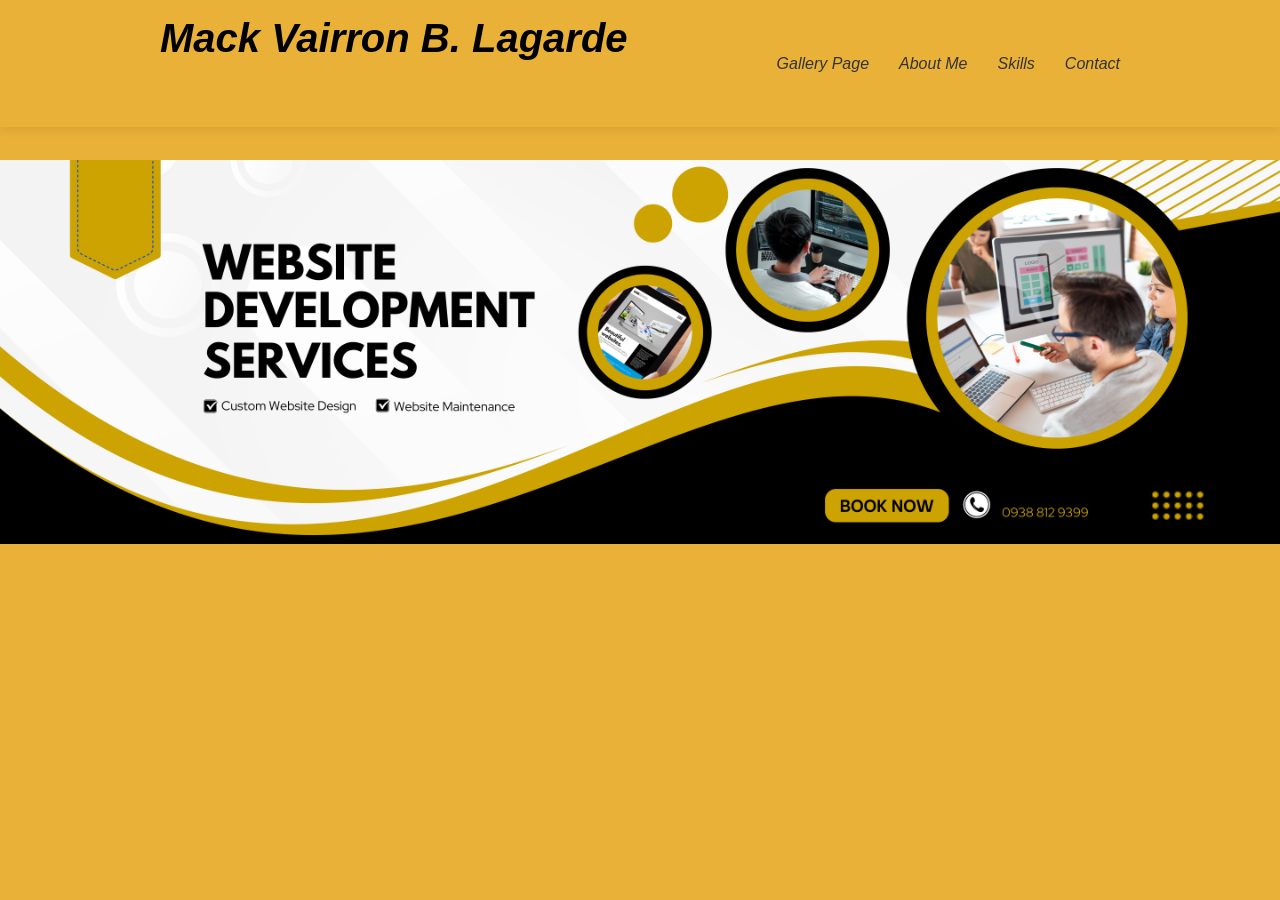
<file: index.html>
<!DOCTYPE html>
<html lang="en">
<head>
    <meta charset="UTF-8">
    <meta name="viewport" content="width=device-width, initial-scale=1.0">
    <title>Document</title>
    <link rel="stylesheet" href="style.css" class="style css">
</head>
<body>
    
    <header>
        <nav>
            <h2>Mack Vairron B. Lagarde</h2>
            <ul>
               
                <li><a href="gallery.html">Gallery Page</a></li>  
                <li><a href="aboutme.html">About Me</a></li>
                <li><a href="skills.html">Skills</a></li>
                <li><a href="contact.html">Contact</a></li>
                
                
            </ul>
        </nav>
    </header>
    

    <section id="home" class="home">
        <div class="Banner Image"> 
            <img src="image/banner2.png" alt="Banner Image" class="banner-image">
        </div>
    </section>



     

    
</body>
</html>
</file>
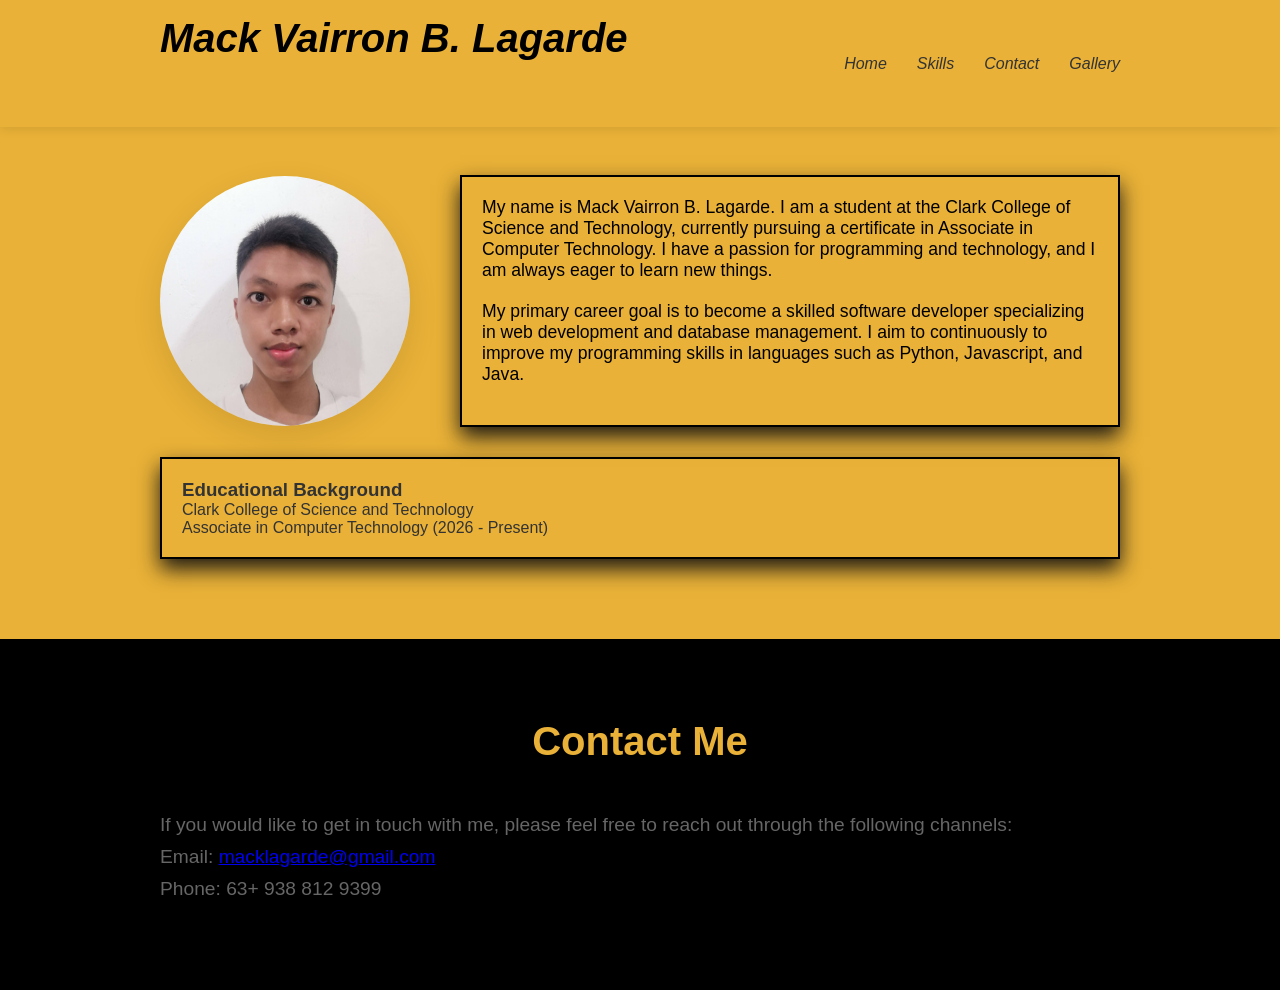
<file: aboutme.html>
<!DOCTYPE html>
<html lang="en">
<head>
    <meta charset="UTF-8">
    <meta name="viewport" content="width=device-width, initial-scale=1.0">
    <title>Document</title>
    <link rel="stylesheet" href="aboutme.css" class="style css">
</head>
<body class="body2">
    <header>
        <nav>
            <h2>Mack Vairron B. Lagarde</h2>
            <ul>
                <li><a href="index.html">Home</a></li>
                <li><a href="skills.html">Skills</a></li>
                <li><a href="contact.html">Contact</a></li>
                <li><a href="gallery.html">Gallery</a></li>
            </ul>
        </nav>
    </header>

    <section id="about">
        <div class="container">
            <h2>About Me</h2>
            <div class="about-content">
                <img src="image/pics1.jpg" alt="My Picture">
                <div class="about-text">
                    <p>My name is Mack Vairron B. Lagarde. I am a student at the Clark College of Science and Technology, currently pursuing a certificate in Associate in Computer Technology. I have a passion for programming and technology, and I am always eager to learn new things.</p>
                    <p>My primary career goal is to become a skilled software developer specializing in web development and database management. I aim to continuously to improve my programming skills in languages such as Python, Javascript, and Java.</p>
                </div>
            </div>

            <div class="educational-bg"     >
                <h3>Educational Background</h3>
                <p>Clark College of Science and Technology</p>
                <p>Associate in Computer Technology (2026 - Present)</p>
            </div>
        </div>
    </section>

    <section id="contact">
        <div class="container">
            <h2>Contact Me</h2>
            <p>If you would like to get in touch with me, please feel free to reach out through the following channels:</p>
            <p>Email: <a href="mailto:macklagarde@gmail.com">macklagarde@gmail.com</a></p>
            <p>Phone: 63+ 938 812 9399</p>
        </div>
    </section>
</body>
</html>
</file>
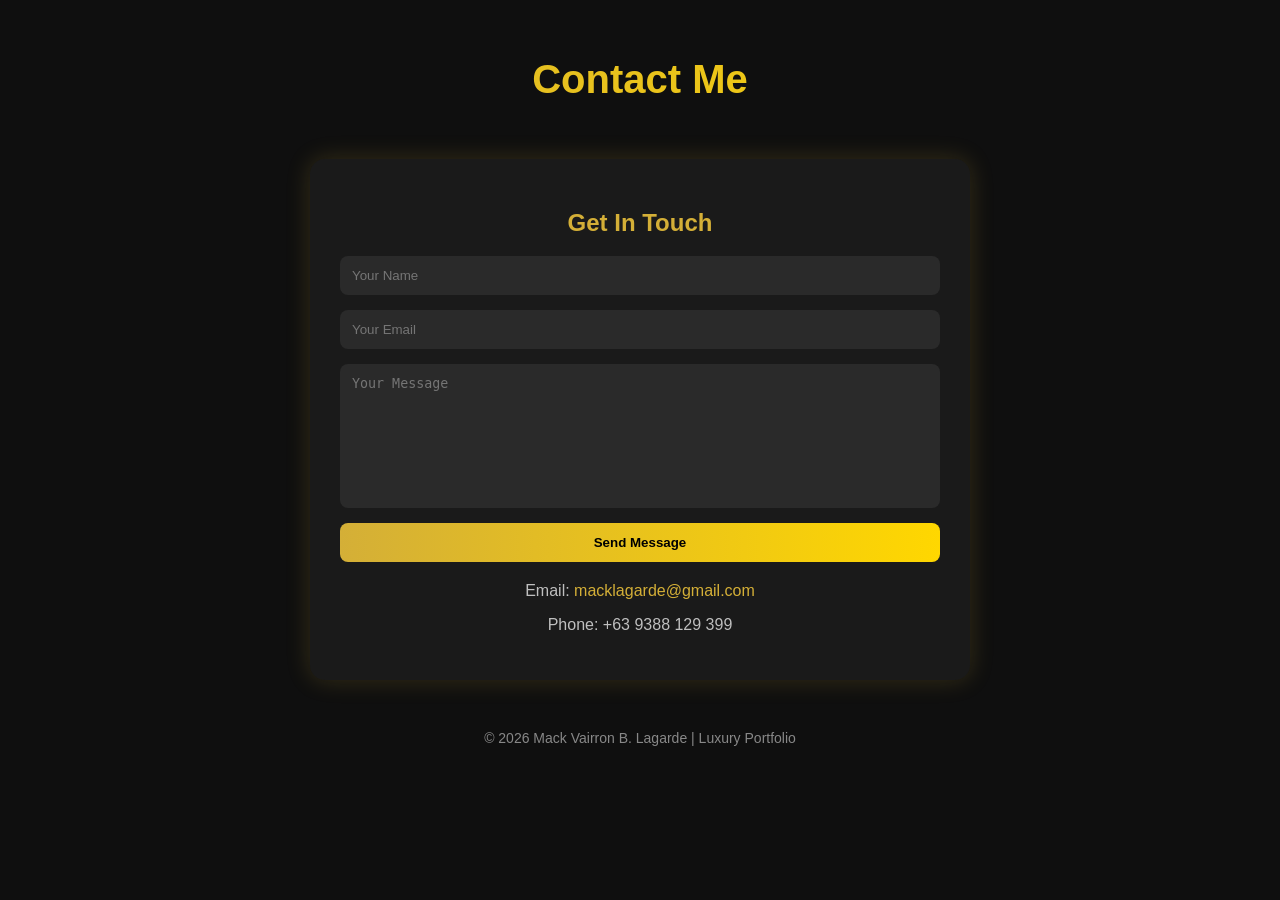
<file: contact.html>
<!DOCTYPE html>
<html lang="en">
<head>
    <meta charset="UTF-8">
    <meta name="viewport" content="width=device-width, initial-scale=1.0">
    <title>Luxury Contact</title>
    <link rel="stylesheet" href="contact.css">
</head>
<body>

<header>
    <h1>Contact Me</h1>
</header>

<div class="container">
    <h2>Get In Touch</h2>

    <form action="https://formsubmit.co/macklagarde@gmail.com" method="POST">
        <input type="text" name="name" placeholder="Your Name" required>
        <input type="email" name="email" placeholder="Your Email" required>
        <textarea name="message" required placeholder="Your Message" required></textarea>
        
    
    <button type="submit">Send Message</button>
    </form>


    <div class="info">
        <p>Email: <a href="mailto:macklagarde@gmail.com">macklagarde@gmail.com</a></p>
        <p>Phone: +63 9388 129 399</p>
    </div>
</div>

<footer>
    © 2026 Mack Vairron B. Lagarde | Luxury Portfolio
</footer>

</body>
</html>
</file>
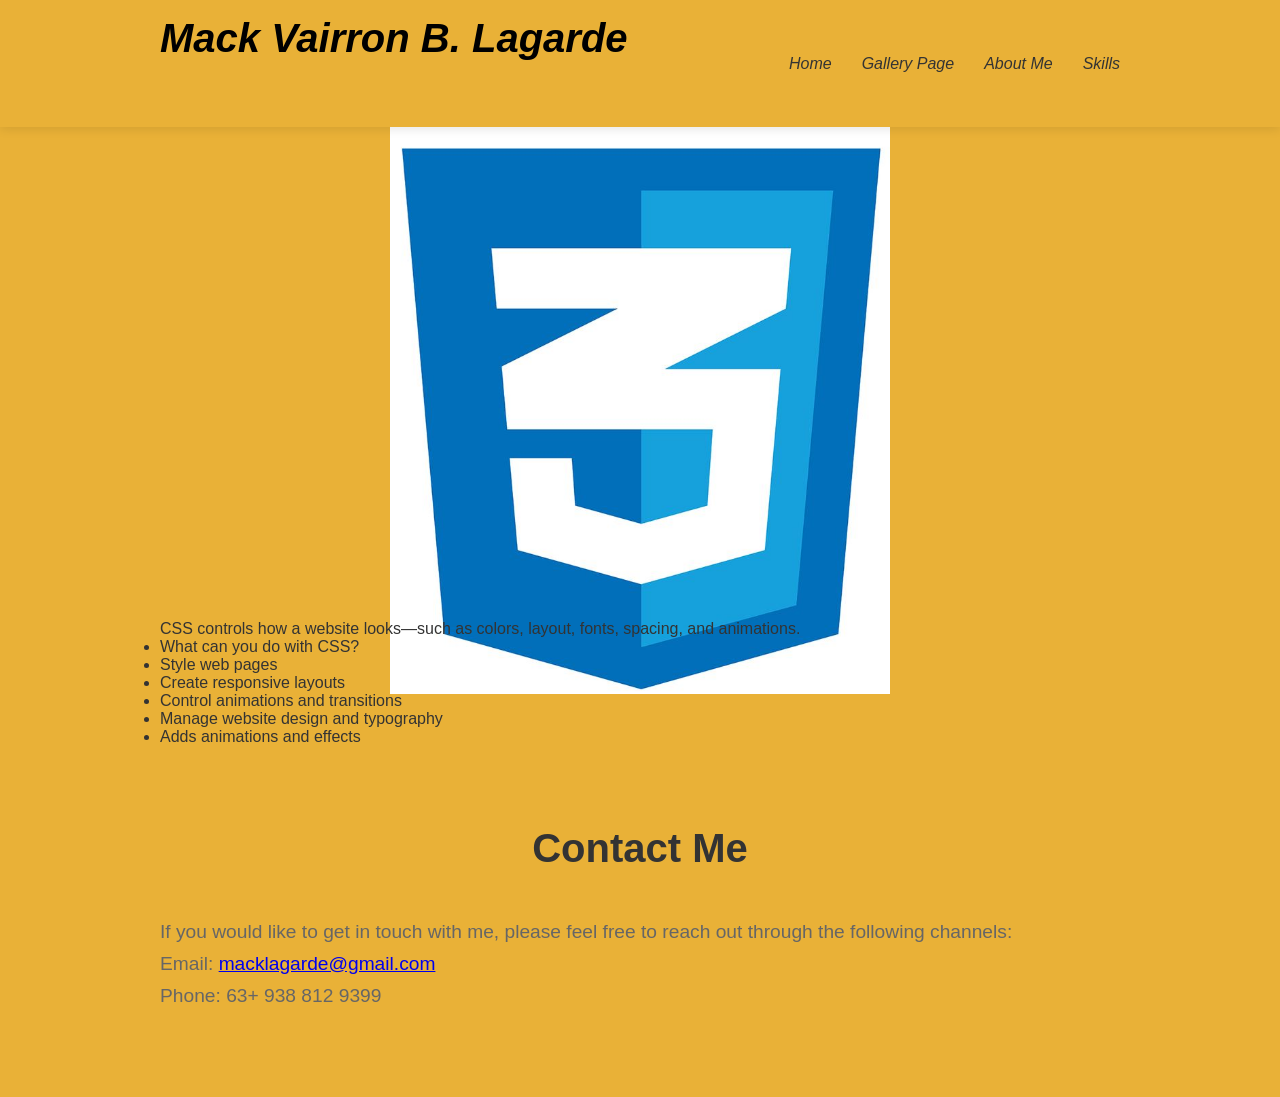
<file: css.html>
<!DOCTYPE html>
<html lang="en">
<head>
    <meta charset="UTF-8">
    <meta name="viewport" content="width=device-width, initial-scale=1.0">
    <title>Document</title>
    <link rel="stylesheet" href="style.css" class="style css">
</head>
<body>
    <header>
        <nav>
            <h2>Mack Vairron B. Lagarde</h2>
            <ul>
                <li><a href="index.html">Home</a></li>
                <li><a href="gallery.html">Gallery Page</a></li>
                <li><a href="aboutme.html">About Me</a></li>
                <li><a href="skills.html">Skills</a></li>
                
            </ul>
        </nav>
    </header>

    <section id="home">
        <div class="python-image">
            <img src="image/css.jpg" alt="Banner Image" class="banner-image">
        </div>
    </section>

    <div class="container">
        <p>CSS controls how a website looks—such as colors, layout, fonts, spacing, and animations.
        </p>
        <ul>
            <li>What can you do with CSS?</li>
            <li>Style web pages</li>
            <li>Create responsive layouts</li>
            <li>Control animations and transitions</li>
            <li>Manage website design and typography</li>
            <li>Adds animations and effects</li>
        </ul>
    </div>
    </div>

    <section id="contact">
        <div class="container">
            <h2>Contact Me</h2>
            <p>If you would like to get in touch with me, please feel free to reach out through the following channels:</p>
            <p>Email: <a href="mailto:macklagarde@gmail.com">macklagarde@gmail.com</a></p>
            <p>Phone: 63+ 938 812 9399</p>
        </div>
    </section>

    
</body>
</html>
</file>
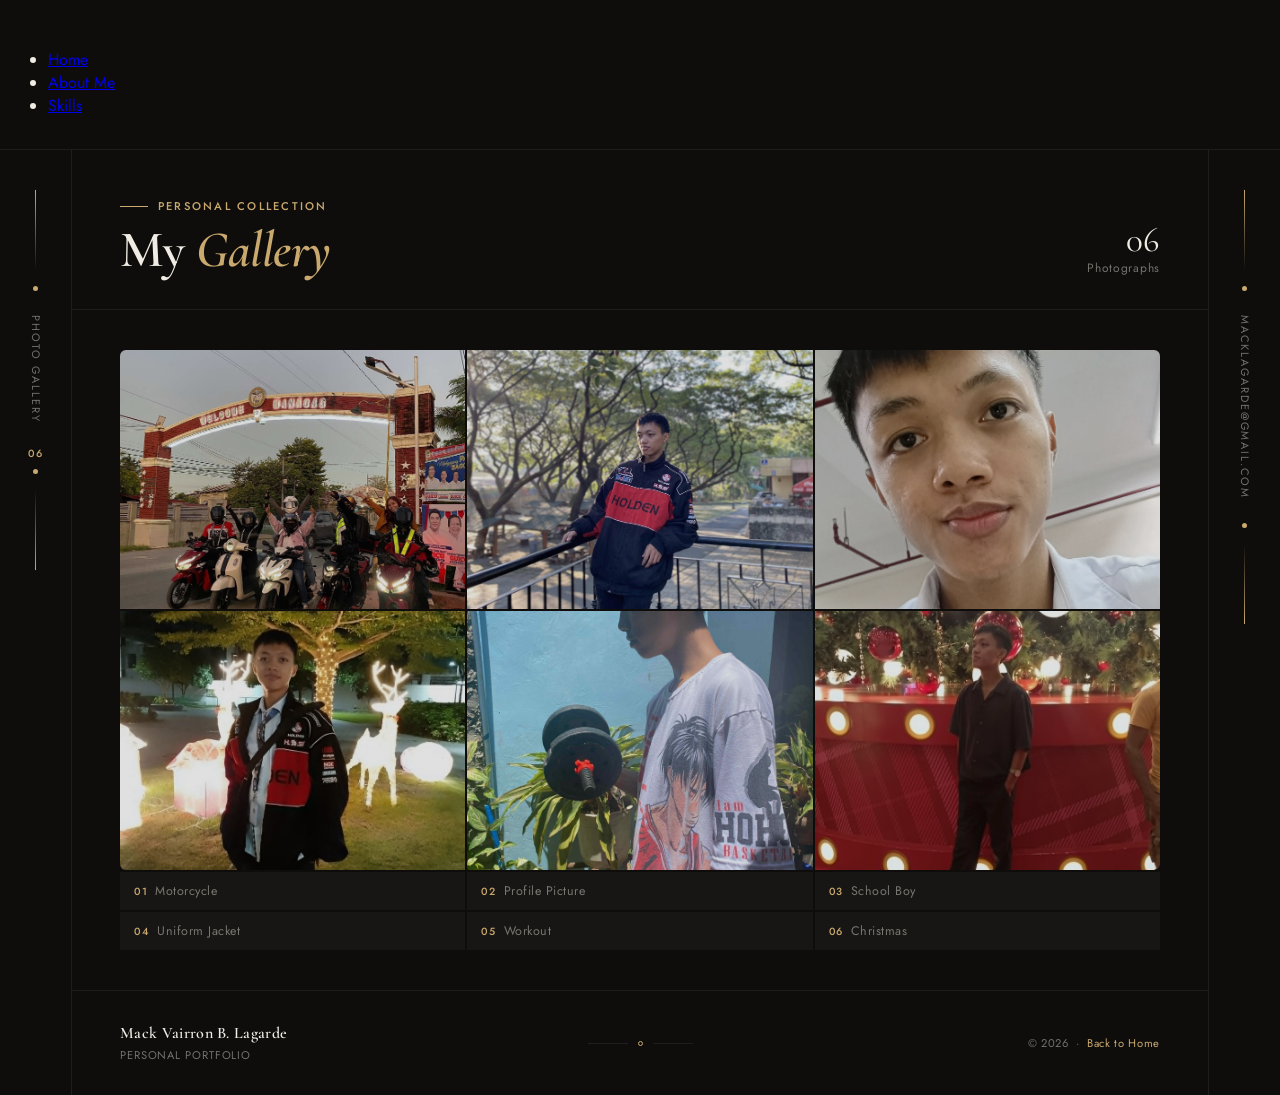
<file: gallery.html>
<!DOCTYPE html>
<html lang="en">
<head>
  <meta charset="UTF-8" />
  <meta name="viewport" content="width=device-width, initial-scale=1.0" />
  <title>Photo Gallery — Mack Lagarde</title>
  <link rel="preconnect" href="https://fonts.googleapis.com">
  <link href="https://fonts.googleapis.com/css2?family=Cormorant+Garamond:ital,wght@0,400;0,600;1,400&family=Jost:wght@300;400;500&display=swap" rel="stylesheet">
  <link rel="stylesheet" href="gallery.css" />
</head>
<body>

  <header class="gallery-header">
        <nav>
          
        <ul>
          <li><a href="index.html">Home</a></li> 
          <li><a href="aboutme.html">About Me</a></li>
          <li><a href="skills.html">Skills</a></li>
                
                
        </ul>
        </nav>
  </header>

  <!-- LEFT SIDEBAR -->
  <div class="page-wrap">
    <aside class="sidebar">
      <div class="sidebar-line sidebar-line-top"></div>
      <div class="sidebar-dot"></div>
      <div class="sidebar-text" style="margin: 1.5rem 0;">Photo Gallery</div>
      <div class="sidebar-num">06</div>
      <div class="sidebar-dot"></div>
      <div class="sidebar-line"></div>
    </aside>

    <!-- MAIN -->
    <div class="main">
      <header>
        <div class="header-left">
          <div class="gallery-eyebrow">Personal Collection</div>
          <h1>My <em>Gallery</em></h1>
        </div>
        <div class="header-count">
          <strong>06</strong>
          Photographs
        </div>
      </header>

      <section class="gallery-section">
        <div class="gallery-grid">

          <div class="gallery-item">
            <a href="image/MotorRides.jpg" target="_blank">
              <img src="image/MotorRides.jpg" alt="Motorcycle" />
              <div class="gallery-overlay">
                <div class="overlay-label">01 — Rides</div>
                <div class="overlay-title">Motorcycling is my passion- because it relieves my stress and makes me feel relaxed and at peace.</div>
              </div>
            </a>
          </div>

          <div class="gallery-item">
            <a href="image/profile.jpg" target="_blank">
              <img src="image/profile.jpg" alt="Profile Picture" />
              <div class="gallery-overlay">
                <div class="overlay-label">02 — Portrait</div>
                <div class="overlay-title">I love nature, so I took a picture when I saw the beautiful trees, and I really like the smell around the trees because it's fresh air.</div>
              </div>
            </a>
          </div>

          <div class="gallery-item">
            <a href="image/schoolboy.jpg" target="_blank">
              <img src="image/schoolboy.jpg" alt="School Boy" />
              <div class="gallery-overlay">
                <div class="overlay-label">03 — Youth</div>
                <div class="overlay-title">This is my first day at school, so I took a picture of myself because after a few years, I was able to study on my own using my own money.</div>
              </div>
            </a>
          </div>

          <div class="gallery-item">
            <a href="image/uniformxjacket.jpg" target="_blank">
              <img src="image/uniformxjacket.jpg" alt="Uniform Jacket" />
              <div class="gallery-overlay">
                <div class="overlay-label">04 — Style</div>
                <div class="overlay-title">We took a photo when we celebrated passing our first semester.</div>
              </div>
            </a>
          </div>

          <div class="gallery-item">
            <a href="image/workout.jpg" target="_blank">
              <img src="image/workout.jpg" alt="Workout" />
              <div class="gallery-overlay">
                <div class="overlay-label">05 — Fitness</div>
                <div class="overlay-title">Regular exercise helps me stay healthy and energized.</div>
              </div>
            </a>
          </div>

          <div class="gallery-item">
            <a href="image/xmas.jpg" target="_blank">
              <img src="image/xmas.jpg" alt="Christmas" />
              <div class="gallery-overlay">
                <div class="overlay-label">06 — Season</div>
                <div class="overlay-title">Christmas is a time for family and friends to come together and celebrate.</div>
              </div>
            </a>
          </div>

        </div>

        <!-- CAPTION STRIP -->
        <div class="caption-strip">
          <div class="caption-cell"><span class="caption-index">01</span><span class="caption-name">Motorcycle</span></div>
          <div class="caption-cell"><span class="caption-index">02</span><span class="caption-name">Profile Picture</span></div>
          <div class="caption-cell"><span class="caption-index">03</span><span class="caption-name">School Boy</span></div>
          <div class="caption-cell"><span class="caption-index">04</span><span class="caption-name">Uniform Jacket</span></div>
          <div class="caption-cell"><span class="caption-index">05</span><span class="caption-name">Workout</span></div>
          <div class="caption-cell"><span class="caption-index">06</span><span class="caption-name">Christmas</span></div>
        </div>
      </section>

      <footer>
        <div class="footer-left">
          <div class="footer-name">Mack Vairron B. Lagarde</div>
          <div class="footer-sub">Personal Portfolio</div>
        </div>
        <div class="footer-center">
          <div class="footer-line"></div>
          <div class="footer-dot"></div>
          <div class="footer-line"></div>
        </div>
        <div class="footer-right">
          © 2026 &nbsp;·&nbsp; <a href="index.html">Back to Home</a>
        </div>
      </footer>
    </div>

    <!-- RIGHT SIDEBAR -->
    <aside class="sidebar sidebar-right">
      <div class="sidebar-line sidebar-line-top"></div>
      <div class="sidebar-dot"></div>
      <div class="sidebar-text" style="margin: 1.5rem 0;">macklagarde@gmail.com</div>
      <div class="sidebar-dot"></div>
      <div class="sidebar-line"></div>
    </aside>
  </div>

</body>
</html>
</file>
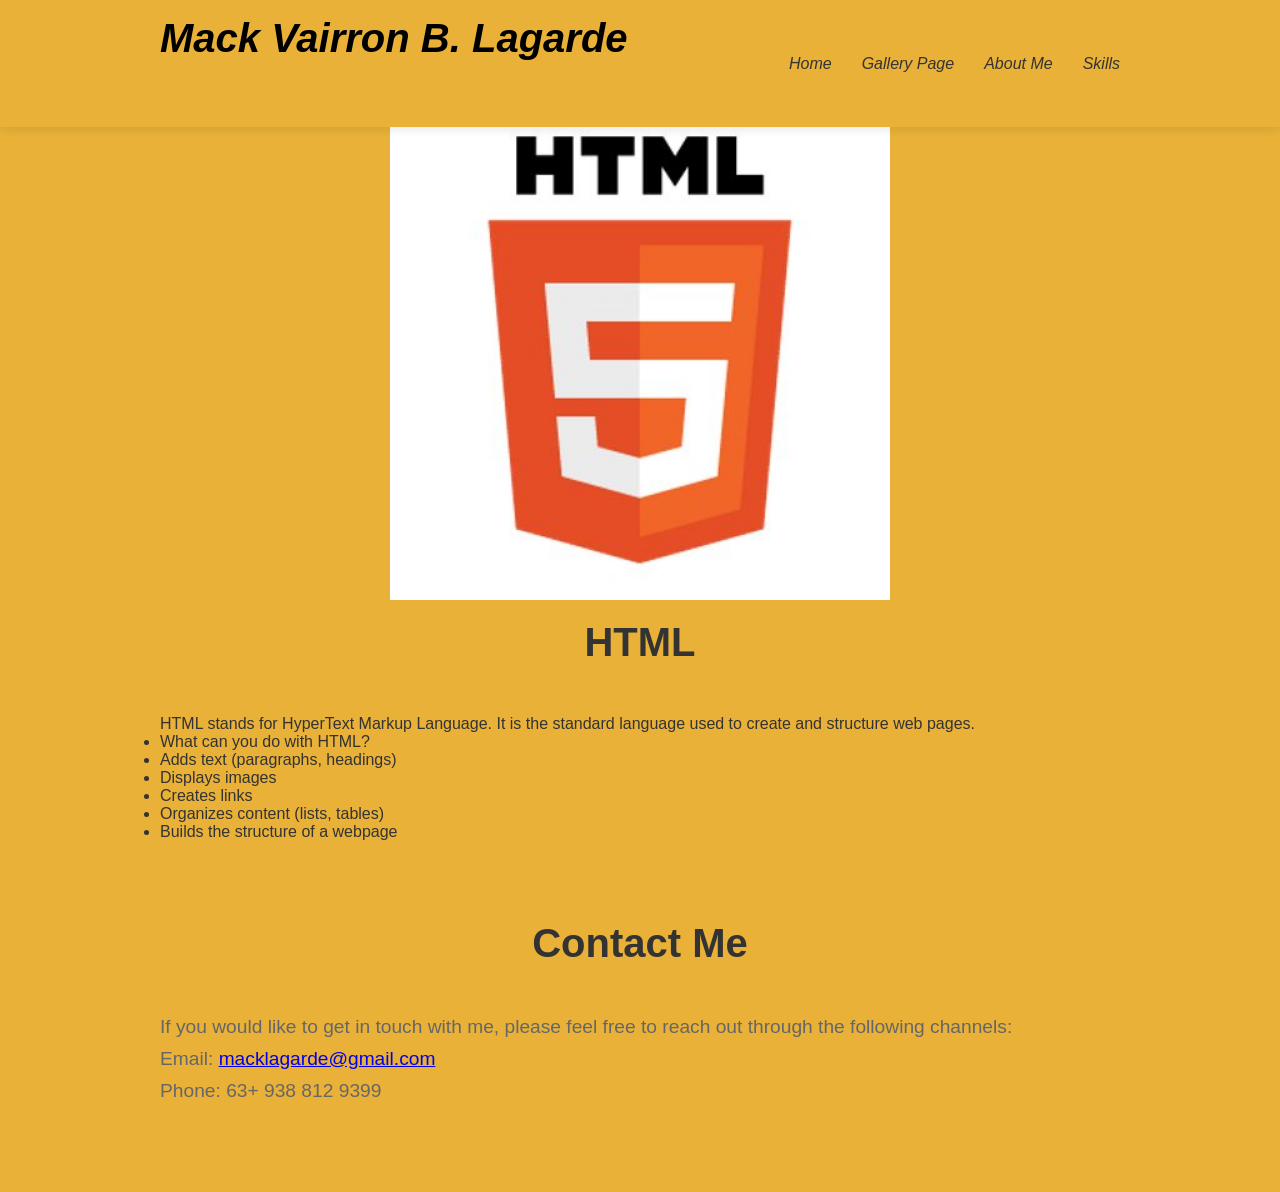
<file: html.html>
<!DOCTYPE html>
<html lang="en">
<head>
    <meta charset="UTF-8">
    <meta name="viewport" content="width=device-width, initial-scale=1.0">
    <title>Document</title>
    <link rel="stylesheet" href="style.css" class="style css">
</head>
<body>
    <header>
        <nav>
            <h2>Mack Vairron B. Lagarde</h2>
            <ul>
                <li><a href="index.html">Home</a></li>
                <li><a href="gallery.html">Gallery Page</a></li>
                <li><a href="aboutme.html">About Me</a></li>
                <li><a href="skills.html">Skills</a></li>
                
            </ul>
        </nav>
    </header>

    <section id="home">
        <div class="python-image">
            <img src="image/html.jpg" alt="Banner Image" class="banner-image">
        </div>
    </section>

    <div class="container">
        <h2>HTML</h2>
        <p>HTML stands for HyperText Markup Language. It is the standard language used to create and structure web pages.</p>
        <ul>
            <li>What can you do with HTML?</li>
            <li>Adds text (paragraphs, headings)</li>
            <li>Displays images</li>
            <li>Creates links</li>
            <li>Organizes content (lists, tables)</li>
            <li>Builds the structure of a webpage</li>
        </ul>
    </div>
    </div>

    <section id="contact">
        <div class="container">
            <h2>Contact Me</h2>
            <p>If you would like to get in touch with me, please feel free to reach out through the following channels:</p>
            <p>Email: <a href="mailto:macklagarde@gmail.com">macklagarde@gmail.com</a></p>
            <p>Phone: 63+ 938 812 9399</p>
        </div>
    </section>

    
</body>
</html>
</file>
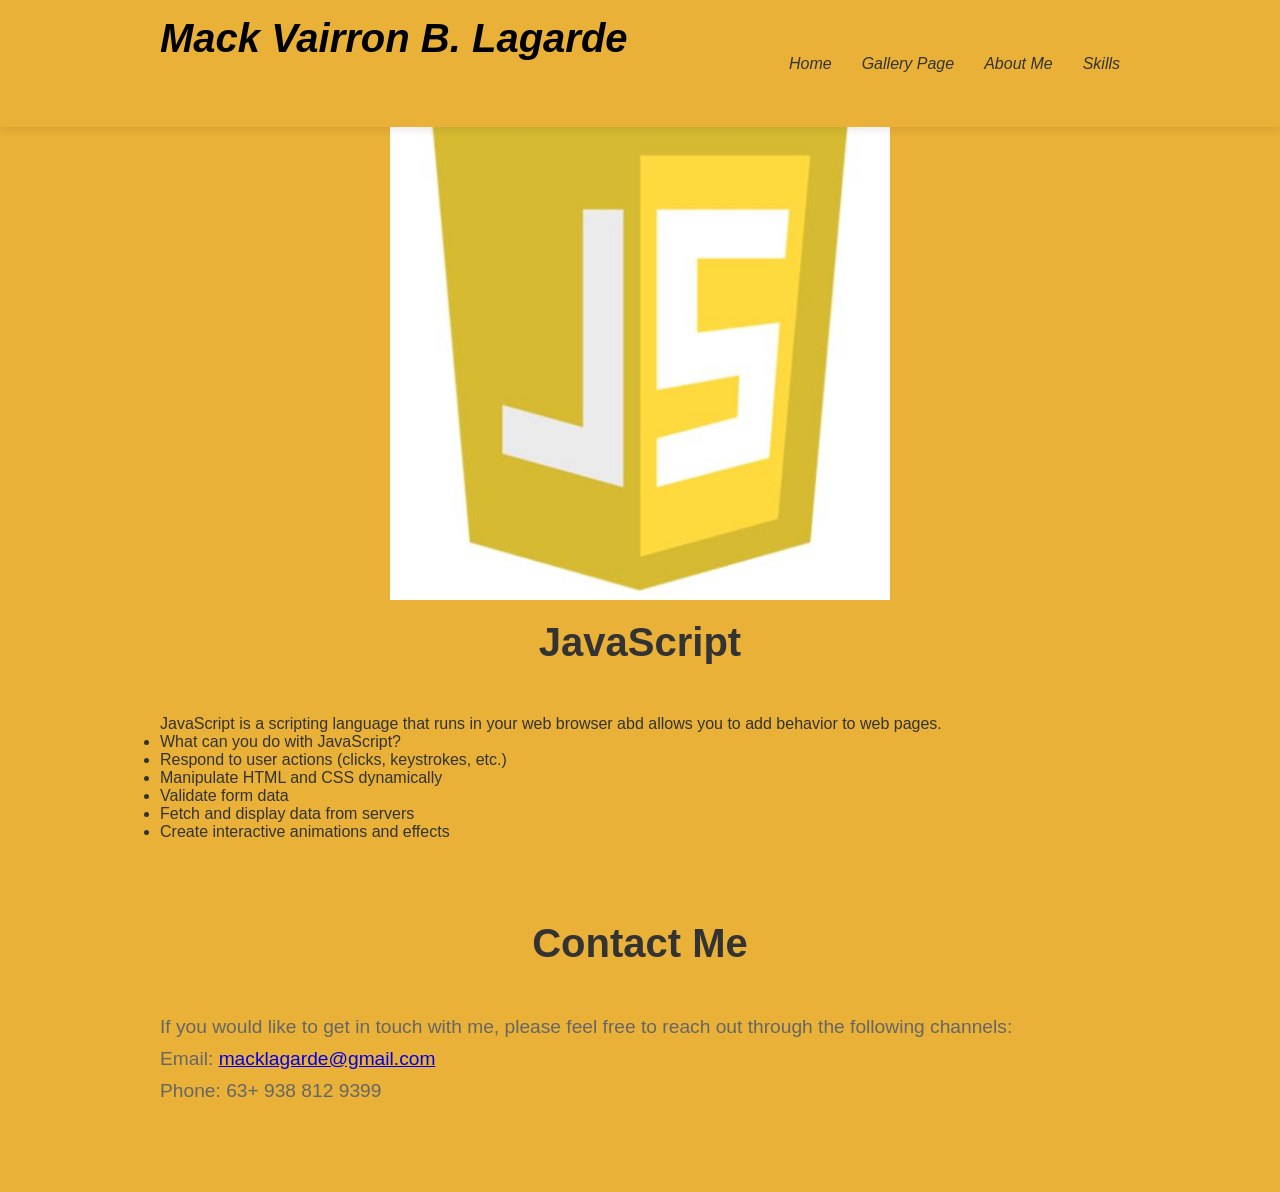
<file: javascript.html>
<!DOCTYPE html>
<html lang="en">
<head>
    <meta charset="UTF-8">
    <meta name="viewport" content="width=device-width, initial-scale=1.0">
    <title>Document</title>
    <link rel="stylesheet" href="style.css" class="style css">
</head>
<body>
    <header>
        <nav>
            <h2>Mack Vairron B. Lagarde</h2>
            <ul>
                <li><a href="index.html">Home</a></li>
                <li><a href="gallery.html">Gallery Page</a></li>
                <li><a href="aboutme.html">About Me</a></li>
                <li><a href="skills.html">Skills</a></li>
                
            </ul>
        </nav>
    </header>

    <section id="home">
        <div class="python-image">
            <img src="image/javascript.jpg" alt="Banner Image" class="banner-image">
        </div>
    </section>

    <div class="container">
        <h2>JavaScript</h2>
        <p>JavaScript is a scripting language that runs in your web browser abd allows you to add behavior to web pages.</p>
        <ul>
            <li>What can you do with JavaScript?</li>
            <li>Respond to user actions (clicks, keystrokes, etc.)</li>
            <li>Manipulate HTML and CSS dynamically</li>
            <li>Validate form data</li>
            <li>Fetch and display data from servers</li>
            <li>Create interactive animations and effects</li>
        </ul>
    </div>
    </div>

    <section id="contact">
        <div class="container">
            <h2>Contact Me</h2>
            <p>If you would like to get in touch with me, please feel free to reach out through the following channels:</p>
            <p>Email: <a href="mailto:macklagarde@gmail.com">macklagarde@gmail.com</a></p>
            <p>Phone: 63+ 938 812 9399</p>
        </div>
    </section>

    
</body>
</html>
</file>
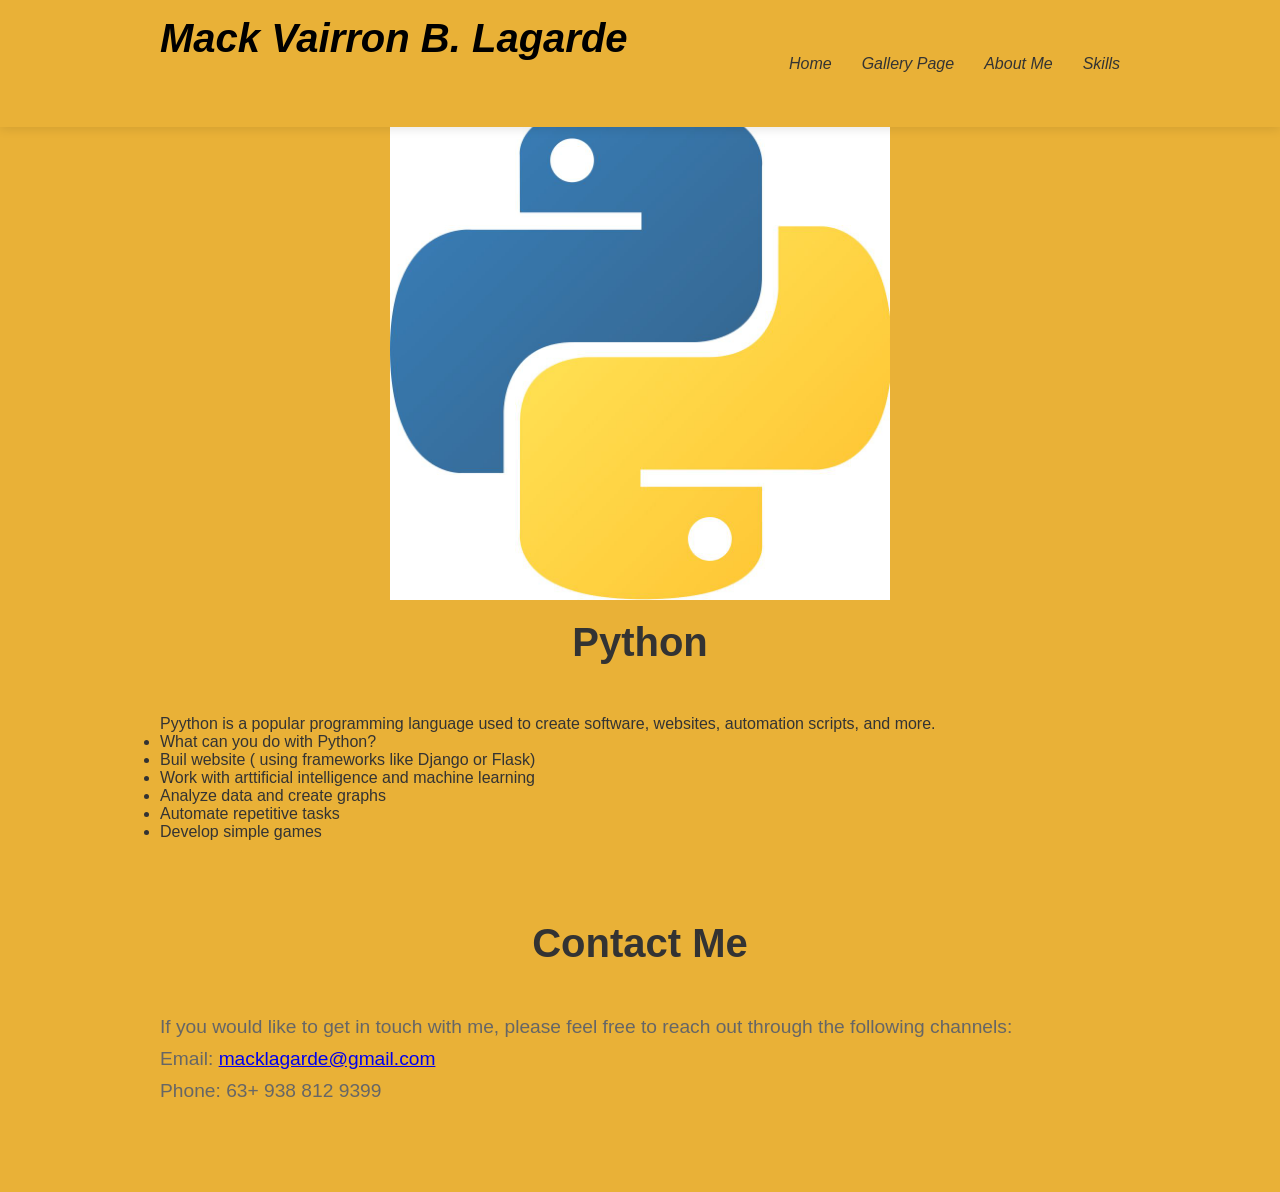
<file: python.html>
<!DOCTYPE html>
<html lang="en">
<head>
    <meta charset="UTF-8">
    <meta name="viewport" content="width=device-width, initial-scale=1.0">
    <title>Document</title>
    <link rel="stylesheet" href="style.css" class="style css">
</head>
<body>
    <header>
        <nav>
            <h2>Mack Vairron B. Lagarde</h2>
            <ul>
                <li><a href="index.html">Home</a></li>
                <li><a href="gallery.html">Gallery Page</a></li>
                <li><a href="aboutme.html">About Me</a></li>
                <li><a href="skills.html">Skills</a></li>
                
            </ul>
        </nav>
    </header>

    <section id="home">
        <div class="python-image">
            <img src="image/python.jpg" alt="Banner Image" class="banner-image">
        </div>
    </section>

    <div class="container">
        <h2>Python</h2>
        <p>Pyython is a popular programming language used to create software, websites, automation scripts, and more.
        </p>
        <ul>
            <li>What can you do with Python?</li>
            <li>Buil website ( using frameworks like Django or Flask) </li>
            <li>Work with arttificial intelligence and machine learning</li>
            <li>Analyze data and create graphs</li>
            <li>Automate repetitive tasks</li>
            <li>Develop simple games</li>
        </ul>
    </div>
    </div>

    <section id="contact">
        <div class="container">
            <h2>Contact Me</h2>
            <p>If you would like to get in touch with me, please feel free to reach out through the following channels:</p>
            <p>Email: <a href="mailto:macklagarde@gmail.com">macklagarde@gmail.com</a></p>
            <p>Phone: 63+ 938 812 9399</p>
        </div>
    </section>

    
</body>
</html>
</file>
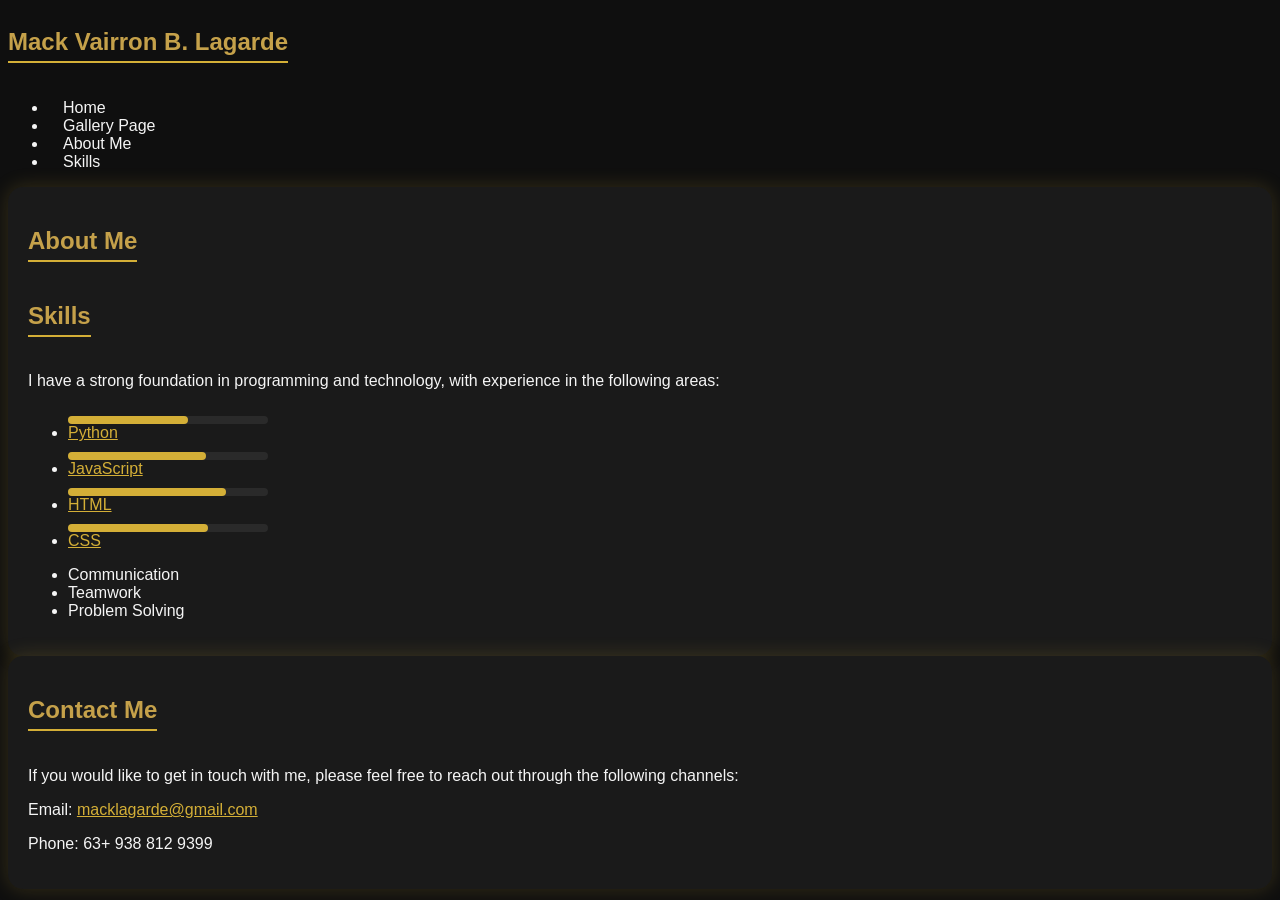
<file: skills.html>
<!DOCTYPE html>
<html lang="en">
<head>
    <meta charset="UTF-8">
    <meta name="viewport" content="width=device-width, initial-scale=1.0">
    <title>Document</title>
    <link rel="stylesheet" href="skills.css" class="style css">
</head>
<body>
    <header>
        <nav>
            <h2>Mack Vairron B. Lagarde</h2>
            <ul>
                <li><a href="index.html">Home</a></li>
                <li><a href="gallery.html">Gallery Page</a></li>
                <li><a href="aboutme.html">About Me</a></li>
                <li><a href="skills.html">Skills</a></li>
            </ul>
        </nav>
    </header>

    <section id="about">
        <div class="container">
            <h2>About Me</h2>
            <div class="about-content">
                <div class="about-text">
                    <h2>Skills</h2>
                    <p>I have a strong foundation in programming and technology, with experience in the following areas:</p>
                    <ul>
                        <progress value="60" max="100"></progress>
                        <li><a href="python.html">Python</a></li>
                        <progress value="69" max="100"></progress>
                        <li><a href="javascript.html">JavaScript</a></li>
                        <progress value="79" max="100"></progress>
                        <li><a href="html.html">HTML</a></li>
                        <progress value="70" max="100"></progress>
                        <li><a href="css.html">CSS</a></li>
                    </ul>

                    <ul>
                        <li>Communication</li>
                        <li>Teamwork</li>
                        <li>Problem Solving</li>
                    </ul>
                </div>
            </div>
        </div>
    </section>

    <section id="contact">
        <div class="container">
            <h2>Contact Me</h2>
            <p>If you would like to get in touch with me, please feel free to reach out through the following channels:</p>
            <p>Email: <a href="mailto:macklagarde@gmail.com">macklagarde@gmail.com</a></p>
            <p>Phone: 63+ 938 812 9399</p>
        </div>
    </section>
</body>
</html>
</file>
<file: style.css>
* {
    margin: 0;
    padding: 0;
    box-sizing: border-box;
}
body {
    background-color: #e9b137;;
    font-family: 'Roboto', sans-serif;
    background-color: 1.6;
    color: #333;
}

body .body2 {
    background-color: #0f0f0f;
    color: #f5f5f5;
    font-family: 'Segoe UI', sans-serif; 
    margin: 0;
}

/* Container */
.container {
    max-width: 1000px;
    margin: 0 auto;
    padding: 0 20px;
}

/* Header */
header {
    background: #e9b137;
    box-shadow: 0 2px 10px rgba(0, 0, 0, 0.1);
    position: fixed;
    width: 100%;
    top: 0;
    z-index: 1000;
    font-style: italic;
}

nav {
    display: flex;
    justify-content: space-between;
    align-items: center;
    padding: 1rem 20px;
    max-width: 1000px;
    margin: 0 auto;
}

nav h2 {
    color: #000000;
}

nav ul {
    list-style: none;
    display: flex;
    gap: 30px;
}

nav a {
    text-decoration: none;
    color: #333;
    font-weight: 500;
    transition: color 0.3s ease;
}

nav a:hover {
    color: #2563eb;
}

.banner-image {
    width: 100%;
    height: auto;
    margin-top: 80px; /* To offset the fixed header */
}

#home h1 {
    font-size: 3rem;
    margin-bottom: 10px;
}

#home h1 span {
    color: #fbbf24;
}

#home h3 {
    font-size: 1.5rem;
    margin-bottom: 20px;
}

#home p {
    font-size: 1.2rem;
    margin-bottom: 30px;
    max-width: 500px;
    margin-left: auto;
    margin-right: auto;
}

.btn {
    display: inline-block;
    background: #fbbf24;
    color: #333;
    padding: 15px 30px;
    text-decoration: none;
    border-radius: 50px;
    font-weight: 700;
    transition: all 0.3s;
}

.btn:hover {
    background: #f59e0b;
    transform: translateY(-2px);
}

/* Sections */
section {
    padding: 80px 0;
}

h2 {
    text-align: center;
    font-size: 2.5rem;
    margin-bottom: 50px;
    color: #333;
}

/* About Section */
#about {
    background: #ffffff;
}

.python-image {
    display: flex;
    justify-content: center;
    align-items: center;
    width: 500px;
    height: 300px;
    margin: 80px auto;
}

.python-image img {
    max-width: 100%;
    height: auto;
}

.about-content {
    display: flex;
    gap: 50px;
    align-items: center;
    flex-wrap: wrap;
}

.about-content img {
    width: 250px;
    height: 250px;
    border-radius: 50%;
    object-fit: cover;
    box-shadow: 0 10px 30px rgba(0,0,0,0.1);
}

.about-text {
    flex: 1;
}

.about-text p {
    font-size: 1.1rem;
    margin-bottom: 20px;
    color: #666;
}

.skills h4 {
    margin-bottom: 15px;
    color: #333;
}

.skills ul {
    list-style: none;
}

.skills li {
    background: #2563eb;
    color: white;
    padding: 10px 20px;
    margin: 10px 0;
    border-radius: 25px;
    display: inline-block;
}

#contact p {
    font-size: 1.2rem;
    margin: 10px 0;
    color: #666;
}

/* Footer */
footer {
    background: #333;
    color: white;
    text-align: center;
    padding: 20px;
}

/* Mobile Responsive */
@media (max-width: 768px) {
    nav ul {
        gap: 15px;
    }
    
    #home h1 {
        font-size: 2rem;
    }
    
    .about-content {
        flex-direction: column;
        text-align: center;
    }
    
    .projects {
        grid-template-columns: 1fr;
    }
}
</file>
<file: aboutme.css>
* {
    margin: 0;
    padding: 0;
    box-sizing: border-box;
}
body {
    font-family: 'Roboto', sans-serif;
    background-color: 1.6;
    color: #333;
}

body .body2 {
    background-color: #0f0f0f;
    color: #f5f5f5;
    font-family: 'Segoe UI', sans-serif;
    margin: 0;
}
section {
    background: #000000;
    padding: 80px 0;
}
nav {
    display: flex;
    justify-content: space-between;
    align-items: center;
    padding: 1rem 20px;
    max-width: 1000px;
    margin: 0 auto;
}

nav h2 {
    color: #000000;
}

nav ul {
    list-style: none;
    display: flex;
    gap: 30px;
}

nav a {
    text-decoration: none;
    color: #333;
    font-weight: 500;
    transition: color 0.3s ease;
}

nav a:hover {
    color: #2563eb;
}

h2 {
    text-align: center;
    font-size: 2.5rem;
    margin-bottom: 50px;
    color: #e9b137;
}
/* Container */
.container {
    max-width: 1000px;
    margin: 0 auto;
    padding: 0 20px;
}

/* Header */
header {
    background: #e9b137;
    box-shadow: 0 2px 10px rgba(0, 0, 0, 0.1);
    position: fixed;
    width: 100%;
    top: 0;
    z-index: 1000;
    font-style: italic;
}

#about {
    background: #e9b137;
}

.python-image {
    display: flex;
    justify-content: center;
    align-items: center;
    width: 500px;
    height: 300px;
    margin: 80px auto;
}

.python-image img {
    max-width: 100%;
    height: auto;
}

.about-content {
    
    display: flex;
    gap: 50px;
    align-items: center;
    flex-wrap: wrap;
}

.about-content img {
    width: 250px;
    height: 250px;
    border-radius: 50%;
    object-fit: cover;
    box-shadow: 0 10px 30px rgba(0,0,0,0.1);
}

.about-text {
     box-shadow: 0 10px 20px rgba(17, 17, 17, 0.945);
    transition: box-shadow 0.8s ease-in-out;
    padding: 20px;
    background-color: #e9b137;
    border: 2px solid #000000;
    flex: 1;
}

.about-text p {
    font-size: 1.1rem;
    margin-bottom: 20px;
    color: #000000;
}

.skills h4 {
    margin-bottom: 15px;
    color: #333;
}

.skills ul {
    list-style: none;
}

.skills li {
    background: #2563eb;
    color: white;
    padding: 10px 20px;
    margin: 10px 0;
    border-radius: 25px;
    display: inline-block;
}

.educational-bg {
     box-shadow: 0 10px 20px rgba(17, 17, 17, 0.945);
    transition: box-shadow 0.8s ease-in-out;
    background-color: #e9b137;
    padding: 20px;
    border: 2px solid #000000;
    margin-top: 30px;
}

img {
    display: block;
    margin: 0 auto;
}
#contact p {
    font-size: 1.2rem;
    margin: 10px 0;
    color: #666;
}

/* Footer */
footer {
    background: #333;
    color: white;
    text-align: center;
    padding: 20px;
}

/* Mobile Responsive */
@media (max-width: 768px) {
    nav ul {
        gap: 15px;
    }
    
    #home h1 {
        font-size: 2rem;
    }
    
    .about-content {
        flex-direction: column;
        text-align: center;
    }
    
    .projects {
        grid-template-columns: 1fr;
    }
}
</file>
<file: contact.css>
/* styles.css */
body {
    margin: 0;
    font-family: 'Segoe UI', sans-serif;
    background-color: #0f0f0f;
    color: #f5f5f5;
}

/* Header */
header {
    text-align: center;
    padding: 30px 20px;
}

header h1 {
    font-size: 40px;
    background: linear-gradient(90deg, #D4AF37, #FFD700);
    -webkit-background-clip: text;
    -webkit-text-fill-color: transparent;
}

/* Container */
.container {
    max-width: 600px;
    margin: auto;
    background: #1a1a1a;
    padding: 30px;
    border-radius: 15px;
    box-shadow: 0 0 25px rgba(212, 175, 55, 0.2);
}

h2 {
    text-align: center;
    color: #D4AF37;
}

/* Form */
form {
    display: flex;
    flex-direction: column;
    gap: 15px;
}

input, textarea {
    padding: 12px;
    border-radius: 8px;
    border: none;
    background: #2a2a2a;
    color: white;
}

input:focus, textarea:focus {
    outline: 2px solid #D4AF37;
}

textarea {
    resize: none;
    height: 120px;
}

/* Button */
button {
    padding: 12px;
    border: none;
    border-radius: 8px;
    background: linear-gradient(90deg, #D4AF37, #FFD700);
    color: black;
    font-weight: bold;
    cursor: pointer;
    transition: 0.3s;
}

button:hover {
    transform: scale(1.05);
    box-shadow: 0 0 10px #D4AF37;
}

/* Contact Info */
.info {
    margin-top: 20px;
    text-align: center;
    color: #bfbfbf;
}

.info a {
    color: #D4AF37;
    text-decoration: none;
}

.info a:hover {
    color: #FFD700;
}

/* Footer */
footer {
    text-align: center;
    margin-top: 40px;
    padding: 10px;
    font-size: 14px;
    color: #888;
}
/* Mobile Responsive */
@media (max-width: 768px) {
    nav ul {
        gap: 15px;
    }
    
    #home h1 {
        font-size: 2rem;
    }
    
    .about-content {
        flex-direction: column;
        text-align: center;
    }
    
    .projects {
        grid-template-columns: 1fr;
    }
}
</file>
<file: gallery.css>
*, *::before, *::after {
  box-sizing: border-box;
  margin: 0;
  padding: 0;
}

:root {
  --bg: #0e0d0c;
  --surface: #181614;
  --card: #1f1c19;
  --border: rgba(255,255,255,0.07);
  --gold: #c9a96e;
  --gold-dim: rgba(201,169,110,0.15);
  --text: #f0ebe3;
  --muted: rgba(240,235,227,0.45);
  --radius: 6px;
}

html {
  scroll-behavior: smooth;
}

body {
  font-family: 'Jost', sans-serif;
  background: var(--bg);
  color: var(--text);
  min-height: 100vh;
  display: flex;
  flex-direction: column;
}


/* ── PAGE WRAP ── */
.page-wrap {
  display: flex;
  flex: 1;
}


/* ── SIDEBARS ── */
.sidebar {
  width: 72px;
  flex-shrink: 0;
  display: flex;
  flex-direction: column;
  align-items: center;
  padding: 2.5rem 0;
  border-right: 0.5px solid var(--border);
  position: relative;
  gap: 0;
}

.sidebar-right {
  border-right: none;
  border-left: 0.5px solid var(--border);
}

.sidebar-text {
  writing-mode: vertical-rl;
  text-orientation: mixed;
  font-size: 0.68rem;
  letter-spacing: 0.18em;
  text-transform: uppercase;
  color: var(--muted);
  font-weight: 400;
  user-select: none;
  margin: auto 0;
}

.sidebar-line {
  width: 1px;
  flex: 1;
  max-height: 80px;
  background: linear-gradient(to bottom, transparent, var(--gold));
  margin-top: 1rem;
}

.sidebar-line-top {
  background: linear-gradient(to top, transparent, var(--gold));
  margin-top: 0;
  margin-bottom: 1rem;
}

.sidebar-dot {
  width: 5px;
  height: 5px;
  border-radius: 50%;
  background: var(--gold);
  flex-shrink: 0;
}

.sidebar-num {
  font-size: 0.65rem;
  color: var(--gold);
  letter-spacing: 0.1em;
  font-weight: 500;
  margin-bottom: 0.5rem;
  flex-shrink: 0;
}


/* ── MAIN CONTENT ── */
.main {
  flex: 1;
  display: flex;
  flex-direction: column;
  min-width: 0;
}


/* ── HEADER ── */
header {
  padding: 3rem 3rem 2rem;
  border-bottom: 0.5px solid var(--border);
  display: flex;
  align-items: flex-end;
  justify-content: space-between;
}

.gallery-eyebrow {
  font-size: 0.7rem;
  letter-spacing: 0.2em;
  text-transform: uppercase;
  color: var(--gold);
  font-weight: 500;
  margin-bottom: 0.6rem;
  display: flex;
  align-items: center;
  gap: 10px;
}

.gallery-eyebrow::before {
  content: '';
  width: 28px;
  height: 1px;
  background: var(--gold);
}

h1 {
  font-family: 'Cormorant Garamond', serif;
  font-size: clamp(2.2rem, 4vw, 3.4rem);
  font-weight: 600;
  letter-spacing: -0.01em;
  line-height: 1.05;
  color: var(--text);
}

h1 em {
  font-style: italic;
  color: var(--gold);
}

.header-count {
  font-size: 0.75rem;
  color: var(--muted);
  letter-spacing: 0.06em;
  text-align: right;
}

.header-count strong {
  display: block;
  font-family: 'Cormorant Garamond', serif;
  font-size: 2.2rem;
  font-weight: 400;
  color: var(--text);
  line-height: 1;
  margin-bottom: 2px;
}


/* ── GALLERY SECTION ── */
.gallery-section {
  flex: 1;
  padding: 2.5rem 3rem;
}

.gallery-grid {
  display: grid;
  grid-template-columns: repeat(3, 1fr);
  gap: 2px;
}

.gallery-item {
  position: relative;
  overflow: hidden;
  background: var(--card);
  cursor: pointer;
}

.gallery-item:first-child  { border-radius: var(--radius) 0 0 0; }
.gallery-item:nth-child(3) { border-radius: 0 var(--radius) 0 0; }
.gallery-item:nth-child(4) { border-radius: 0 0 0 var(--radius); }
.gallery-item:last-child   { border-radius: 0 0 var(--radius) 0; }

.gallery-item a {
  display: block;
  text-decoration: none;
}

.gallery-item img {
  width: 100%;
  aspect-ratio: 4 / 3;
  object-fit: cover;
  display: block;
  transition: transform 0.5s cubic-bezier(0.25, 0.46, 0.45, 0.94), filter 0.4s ease;
  filter: brightness(0.88) saturate(0.9);
}

.gallery-item:hover img {
  transform: scale(1.06);
  filter: brightness(0.7) saturate(1);
}


/* ── HOVER OVERLAY ── */
.gallery-overlay {
  position: absolute;
  inset: 0;
  background: linear-gradient(to top, rgba(14,13,12,0.92) 0%, transparent 55%);
  display: flex;
  flex-direction: column;
  justify-content: flex-end;
  padding: 1.25rem;
  opacity: 0;
  transition: opacity 0.35s ease;
  pointer-events: none;
}

.gallery-item:hover .gallery-overlay {
  opacity: 1;
}

.overlay-label {
  font-size: 0.65rem;
  letter-spacing: 0.16em;
  text-transform: uppercase;
  color: var(--gold);
  font-weight: 500;
  margin-bottom: 3px;
}

.overlay-title {
  font-family: 'Cormorant Garamond', serif;
  font-size: 1.25rem;
  font-weight: 600;
  color: var(--text);
  line-height: 1.2;
}


/* ── CAPTION STRIP ── */
.caption-strip {
  display: grid;
  grid-template-columns: repeat(3, 1fr);
  gap: 2px;
  margin-top: 2px;
}

.caption-cell {
  background: var(--surface);
  padding: 10px 14px;
  display: flex;
  align-items: center;
  gap: 8px;
}

.caption-index {
  font-size: 0.65rem;
  color: var(--gold);
  font-weight: 500;
  letter-spacing: 0.06em;
  flex-shrink: 0;
}

.caption-name {
  font-size: 0.78rem;
  color: var(--muted);
  letter-spacing: 0.04em;
  font-weight: 400;
}


/* ── FOOTER ── */
footer {
  border-top: 0.5px solid var(--border);
  padding: 2rem 3rem;
  display: grid;
  grid-template-columns: 1fr auto 1fr;
  align-items: center;
  gap: 1rem;
}

.footer-left {
  display: flex;
  flex-direction: column;
  gap: 4px;
}

.footer-name {
  font-family: 'Cormorant Garamond', serif;
  font-size: 1rem;
  font-weight: 600;
  color: var(--text);
  letter-spacing: 0.02em;
}

.footer-sub {
  font-size: 0.7rem;
  color: var(--muted);
  letter-spacing: 0.08em;
  text-transform: uppercase;
}

.footer-center {
  display: flex;
  align-items: center;
  gap: 10px;
}

.footer-line {
  width: 40px;
  height: 1px;
  background: var(--border);
}

.footer-dot {
  width: 5px;
  height: 5px;
  border-radius: 50%;
  border: 1px solid var(--gold);
}

.footer-right {
  text-align: right;
  font-size: 0.7rem;
  color: var(--muted);
  letter-spacing: 0.06em;
}

.footer-right a {
  color: var(--gold);
  text-decoration: none;
  transition: opacity 0.2s;
}

.footer-right a:hover {
  opacity: 0.7;
}


/* ── RESPONSIVE ── */
@media (max-width: 900px) {
  .sidebar { width: 48px; }
  header, .gallery-section, footer { padding-left: 1.5rem; padding-right: 1.5rem; }
}

@media (max-width: 680px) {
  .sidebar { display: none; }
  .gallery-grid, .caption-strip { grid-template-columns: repeat(2, 1fr); }
  .gallery-item:first-child  { border-radius: var(--radius) 0 0 0; }
  .gallery-item:nth-child(2) { border-radius: 0 var(--radius) 0 0; }
  .gallery-item:nth-child(3) { border-radius: 0; }
  .gallery-item:nth-child(5) { border-radius: 0 0 0 var(--radius); }
  .gallery-item:last-child   { border-radius: 0 0 var(--radius) 0; }
  footer { grid-template-columns: 1fr; gap: 0.75rem; }
  .footer-center, .footer-right { display: none; }
}

@media (max-width: 420px) {
  .gallery-grid, .caption-strip { grid-template-columns: 1fr; }
}
/* Mobile Responsive */
@media (max-width: 768px) {
    nav ul {
        gap: 15px;
    }
    
    #home h1 {
        font-size: 2rem;
    }
    
    .about-content {
        flex-direction: column;
        text-align: center;
    }
    
    .projects {
        grid-template-columns: 1fr;
    }
}
</file>
<file: skills.css>
body {
    background-color: #0f0f0f;
    color: #f5f5f5;
    font-family: 'Segoe UI', sans-serif;
}

/* Header Name */
h1 {
    color: #D4AF37;
    letter-spacing: 1px;
}

/* Section Titles */
h2 {
    color: #C5A14A;
    border-bottom: 2px solid #D4AF37;
    display: inline-block;
    padding-bottom: 5px;
}

/* Navigation */
nav a {
    color: #f5f5f5;
    margin: 0 15px;
    text-decoration: none;
    transition: 0.3s;
}

nav a:hover {
    color: #D4AF37;
}

/* Skill Bars */
progress {
    width: 200px;
    height: 8px;
    appearance: none;
}

progress::-webkit-progress-bar {
    background-color: #2a2a2a;
    border-radius: 10px;
}

progress::-webkit-progress-value {
    background-color: #D4AF37;
    border-radius: 10px;
}

/* Links */
a {
    color: #D4AF37;
}

a:hover {
    color: #C5A14A;
}

/* Card effect */
.container {
    background: #1a1a1a;
    padding: 20px;
    border-radius: 15px;
    box-shadow: 0 0 20px rgba(212, 175, 55, 0.2);
}
/* Mobile Responsive */
@media (max-width: 900px) {
  .sidebar { width: 48px; }
  header, .gallery-section, footer { padding-left: 1.5rem; padding-right: 1.5rem; }
}

@media (max-width: 680px) {
  .sidebar { display: none; }
  .gallery-grid, .caption-strip { grid-template-columns: repeat(2, 1fr); }
  .gallery-item:first-child  { border-radius: var(--radius) 0 0 0; }
  .gallery-item:nth-child(2) { border-radius: 0 var(--radius) 0 0; }
  .gallery-item:nth-child(3) { border-radius: 0; }
  .gallery-item:nth-child(5) { border-radius: 0 0 0 var(--radius); }
  .gallery-item:last-child   { border-radius: 0 0 var(--radius) 0; }
  footer { grid-template-columns: 1fr; gap: 0.75rem; }
  .footer-center, .footer-right { display: none; }
}

@media (max-width: 420px) {
  .gallery-grid, .caption-strip { grid-template-columns: 1fr; }
}
@media (max-width: 768px) {
    nav ul {
        gap: 15px;
    }
    
    #home h1 {
        font-size: 2rem;
    }
    
    .about-content {
        flex-direction: column;
        text-align: center;
    }
    
    .projects {
        grid-template-columns: 1fr;
    }
}
</file>
